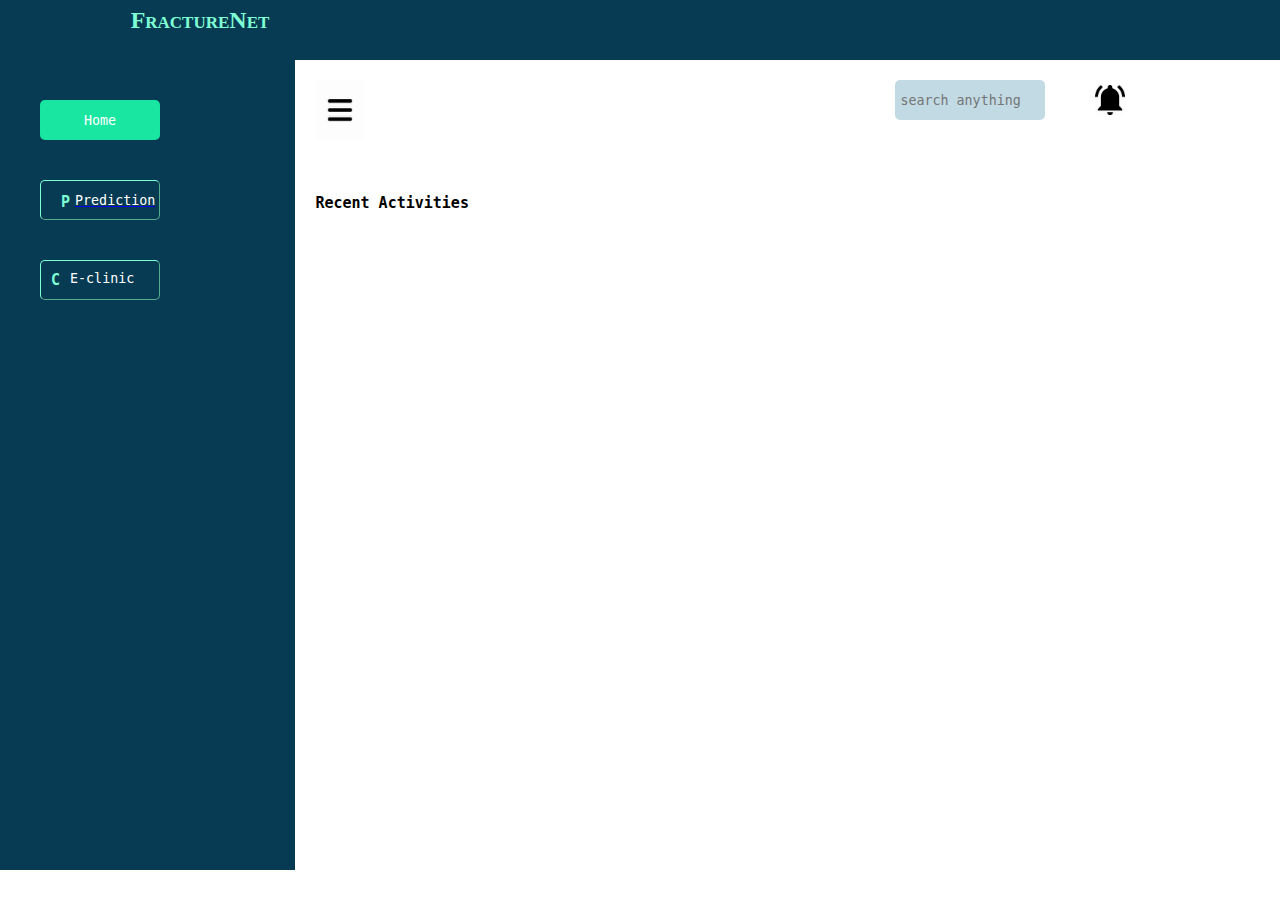
<file: dashboard.html>
<!DOCTYPE html>
<html lang="en">
<head>
    <meta charset="UTF-8">
    <meta name="viewport" content="width=device-width, initial-scale=1.0">
    <title>Dashboard Landing page</title>
    <link rel="stylesheet" href="dashboard.css">
    <script nomodule src="https://unpkg.com/ionicons@7.1.0/dist/ionicons/ionicons.js"></script>
</head>
<body>
    <div class="navbar">
        <div class="topleftmenu">
            <h2>FractureNet</h2>
        </div>
        </div> 
       <div class="bodycontainer">
        <div class="leftside">
            <div class="innderleft">
                <button id="homebtn"><ion-icon name="home-outline"></ion-icon>Home</button> <br>
                <i class='bx bx-menu-alt-left'></i><a href="prediction.html"><button class="predictbtn"><h6 id="pre">P</h6> Prediction</button></a>
                <button id="unique"><h6 id="clinic">C</h6>E-clinic</button>
            </div>
        </div>
        <div class="rightside">
            <div class="firstone">
                <img src="./image/menuicon.jpg" width="50px" height="60px">
                <h4 id="recent">Recent Activities</h4>
            </div>
            <div class="secondone">
                <input type="search" id="searchbtn" placeholder="search anything">    
            </div>
            <div class="subsecond">
            <img src="./image/notification2.jpg" width="30px" height="30px" margin-top="20px"></div>
        </div>
       </div>
        
</body>
</html>
</file>
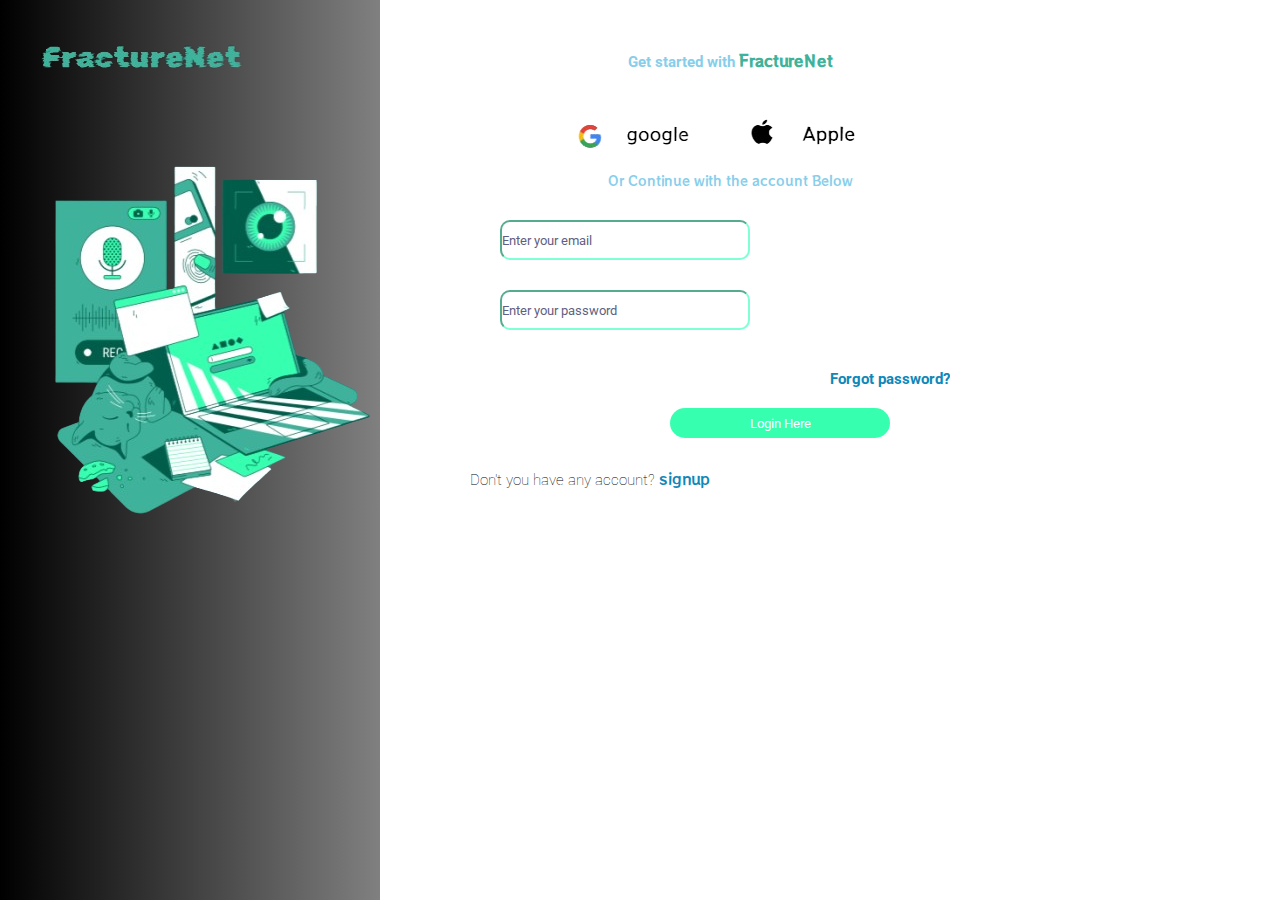
<file: login.html>
<!DOCTYPE html>
<html lang="en">
<head>
    <meta charset="UTF-8">
    <meta name="viewport" content="width=device-width, initial-scale=1.0">
    <title>Login page</title>
    <link href="https://fonts.googleapis.com/css2?family=Roboto:ital,wght@0,100;0,300;0,400;0,500;0,700;0,900;1,100;1,300;1,400;1,500;1,700;1,900&display=swap" rel="stylesheet">
    <link href="https://fonts.googleapis.com/css2?family=Roboto:ital,wght@0,100;0,300;0,400;0,500;0,700;0,900;1,100;1,300;1,400;1,500;1,700;1,900&family=RocknRoll+One&display=swap" rel="stylesheet">
    <link rel="stylesheet" href="login.css">
</head>
<body>
   <div class="bodycontainer">
    <div class="leftside">
        <img src="./image/logofract-removebg-preview.png">   
        <img src="./image/loginimage-removebg-preview.png">         
    </div>
    <div class="rightside">
        <h3 id="start">Get started with <span id="fract"> FractureNet</span></h3>
        <div class="logocontainer">
           <a href="https://www.google.com/"><img src="./image/google-removebg-preview.png"> </a>
           <a href="https://www.apple.com/"><img src="./image/apple-removebg-preview.png"></a>
        </div>
        <h3 id="continue">Or Continue with the account Below</h3>
        <div class="inputcontainer">
            <input type="email" placeholder="Enter your email"> <br>
            <input type="password" placeholder="Enter your password"> <br>
             <h5 id="forget"><a href="changepass.html">Forgot password?</a></h5>
             <button id="login"><a href="dashboard.html">Login Here</a></button>
             <h4 id="dont">Don't you have any account?<span id="signup"> <a href="signup.html">signup</a></span></h4>
        </div>
    </div>
   </div> 
</body>
</html>
</file>
<file: dashboard.css>
*{
    margin: 0;
    padding: 0;
    box-sizing: border-box;
}
.navbar{
      background-color: #073b53;
      width: 100%;
      height: 60px;
      display: flex;
      gap: 60px;
  }
  .topleftmenu{
    width: 400px;
    height: 40px;
    /* background-color: blanchedalmond; */
    display: flex;
    justify-content: center;
    align-items: center;
  }
  .topleftmenu h2{
    color: aquamarine;
    font-variant: small-caps;
    justify-content: center;
    align-items: center;
  }
.bodycontainer{
  width: 100%;
  height: 90vh;
  /* background-color: gray; */
  display: flex;
}
.leftside{
  width: 300px;
  height: 90vh;
  background-color: #073b53;
  justify-content: center;
  display: block;
}
.rightside{
  width: 1000px;
  height: 90vh;
  /* background-color: black; */
  display: flex;
  gap: 50px;
}
.innderleft{
  width: 200px;
  height: 50px;
  background-color: transparent;
  border-color: black;
  border-width: 2px;
  display: block;
  justify-content: center;
  margin-top: 40px;
  margin-left: 40px;
}
#first{
  color: white;
}
#homebtn{
  width: 120px;
  height: 40px;
  background-color: rgb(24, 230, 161);
  color: white;
  border: none;
  border-radius: 5px;
  font-family: monospace;
}
.predictbtn{
  width: 120px;
  height: 40px;
  background-color: transparent;
  border-color: aquamarine;
  font-family: monospace;
  margin-top: 40px;
  font-weight: 500;
  border-width: 1px;
  border-radius: 5px;
  color: white;
  display: flex;
  padding-top: 12px;
  padding-left: 20px;
}
#pre{
  color: aquamarine;
  font-size: 15px;
  padding-right: 5px;
  padding-bottom: 10px;
  float: inline-end;
}
#clinic{
  color: aquamarine;
  font-size: 15px;
  padding-right: 10px;
}
#unique{
  display: flex;
  width: 120px;
  height: 40px;
  background-color: transparent;
  border-color: aquamarine;
  margin-top: 40px;
  padding-left: 10px;
  padding-top: 10px;
  border-radius: 5px;
  color: white;
  border-width: 1px;
  font-family: monospace;
  font-weight: 500;

}
.firstone{
  width: 200px;
  height: 90vh;
  /* background-color: gray; */
  display: inline-block;
}
.firstone img{
  margin-left: 20px;
  margin-top: 20px;
}
.secondone{
  width: 500px;
  height: 90vh;
  /* background-color: aquamarine; */
  float: right;

}
.secondone input{
  float: right;
  height: 40px;
  width: 150px;
  color: black;
  font-family: monospace;
  margin-top: 20px;
  border: 1px black;
  border-radius: 5px;
  padding: 5px;
  background-color: rgb(194, 218, 228);
}
#recent{
  color: black;
  margin-top: 50px;
  margin-left: 20px;
  font-family: monospace;
  font-size: 15px;
}
.subsecond img{
margin-top: 25px;
}
</file>
<file: login.css>
*{
    margin: 0;
    padding: 0;
    box-sizing: border-box;
}
.bodycontainer{
    width: 100%;
    height: 100%;
    /* background-color: black; */
    gap: 50px;
    display: flex;
}
.leftside{
    width: 380px;
    height: 100vh;
    background-image: linear-gradient(to right,black,grey);
}
.leftside img {
    margin-left: 40px;
    margin-top: 40px;
}
.rightside{
    width: 600px;
    height: 100vh;
    /* background-color: rgb(3, 65, 44); */
}
#start{
    color: #87CEEB;
    font-family:'Roboto';
    font-size: 15px;
    text-align: center;
    margin-top: 50px;

}
.logocontainer{
    width: 600px;
    height: 90px;
    /* background-color: green; */
    display: flex;
    justify-content: center;
    align-content: center;
}
.logocontainer img{
    /* width: 70px;
    height: 40px; */
    margin-top: 40px;
}
#fract{
  font-family:'RocknRoll one'; 
  color: #3EB29A;  
}
#continue{
    color: #87CEEB;
    font-family: 'RocknRoll one';
    font-size: 13px;
    text-align: center;
    margin-top: 10px;
    font-weight: lighter;
}
.inputcontainer {
    width:600px;
    height: 300px;
    /* background-color: gray; */
    
}
::placeholder{
    color: rgb(95, 95, 130);
    font-family: 'Roboto';
}
.inputcontainer input{
 width: 250px;
 height: 40px;
 background-color: transparent;
 border-color:aquamarine ;
 margin-left: 70px;
 margin-top: 30px;
 align-items: center;
 justify-content: center;
 border-radius: 10px;
}
#forget{
    margin-top: 40px;
    margin-left: 50px;
    font-family: 'Roboto';
    font-size: 15px;
}
#forget a{
    color: #0E87B9;
    text-decoration: none;
    margin-right: 80px;
    float: right;
}
#login{
    width: 220px;
    height: 30px;
    background-color: #37FFB0;
    color: white;
    font-family:'Roboto';
    border: none;
    border-radius: 15px;
    margin-left: 40%;
    margin-top: 20px;
}
#login a{
    color: white;
    text-decoration: none;
    font-family: 'Roboto';
}
#dont{
    margin-top: 30px;
    color: black;
    font-size: 15px;
    font-family:'Roboto';
    margin-left: 40px;
    font-weight: lighter;
}
#signup{
    color:rgb(74, 180, 145) ;
    font-family: 'Roboto';
    font-size: 15px;
}
#signup a{
    text-decoration: none;
    color: #0E87B9;
    font-family: 'RocknRoll one';
    font-weight: normal;
}
</file>
